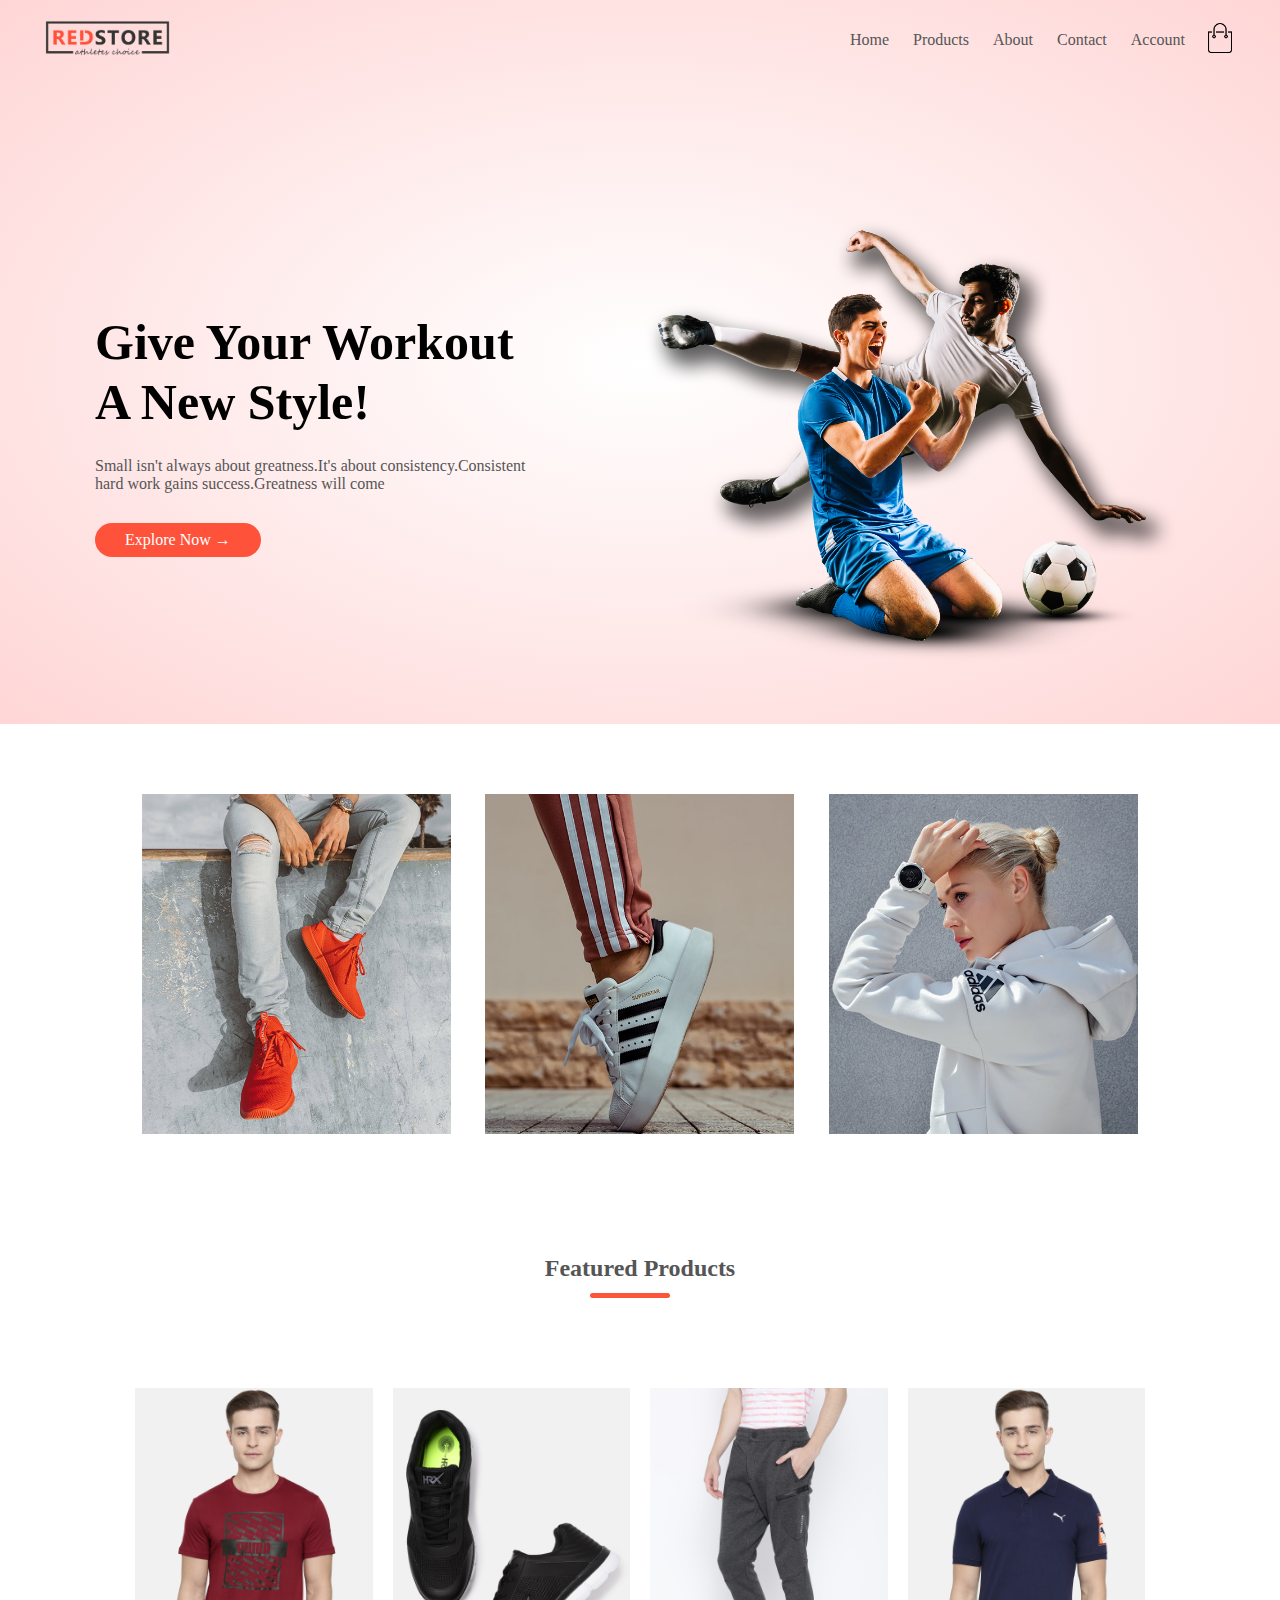
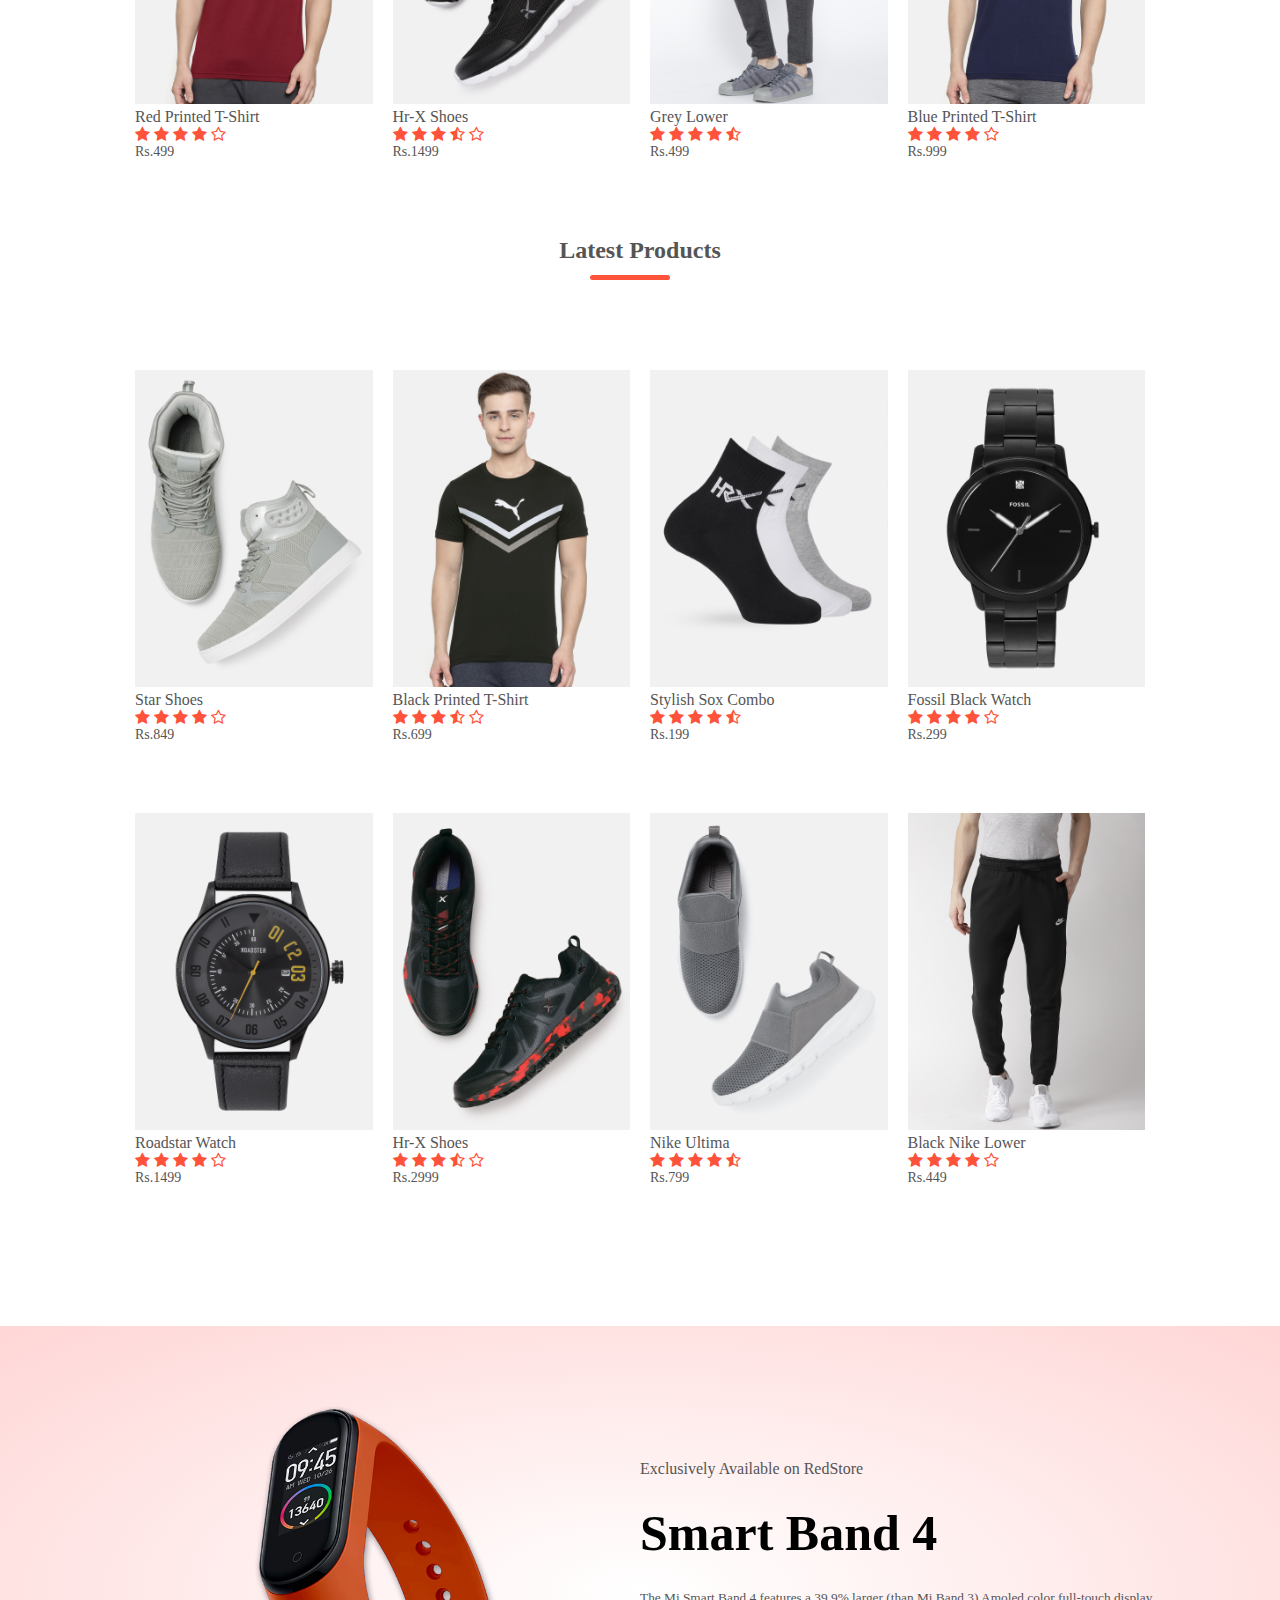
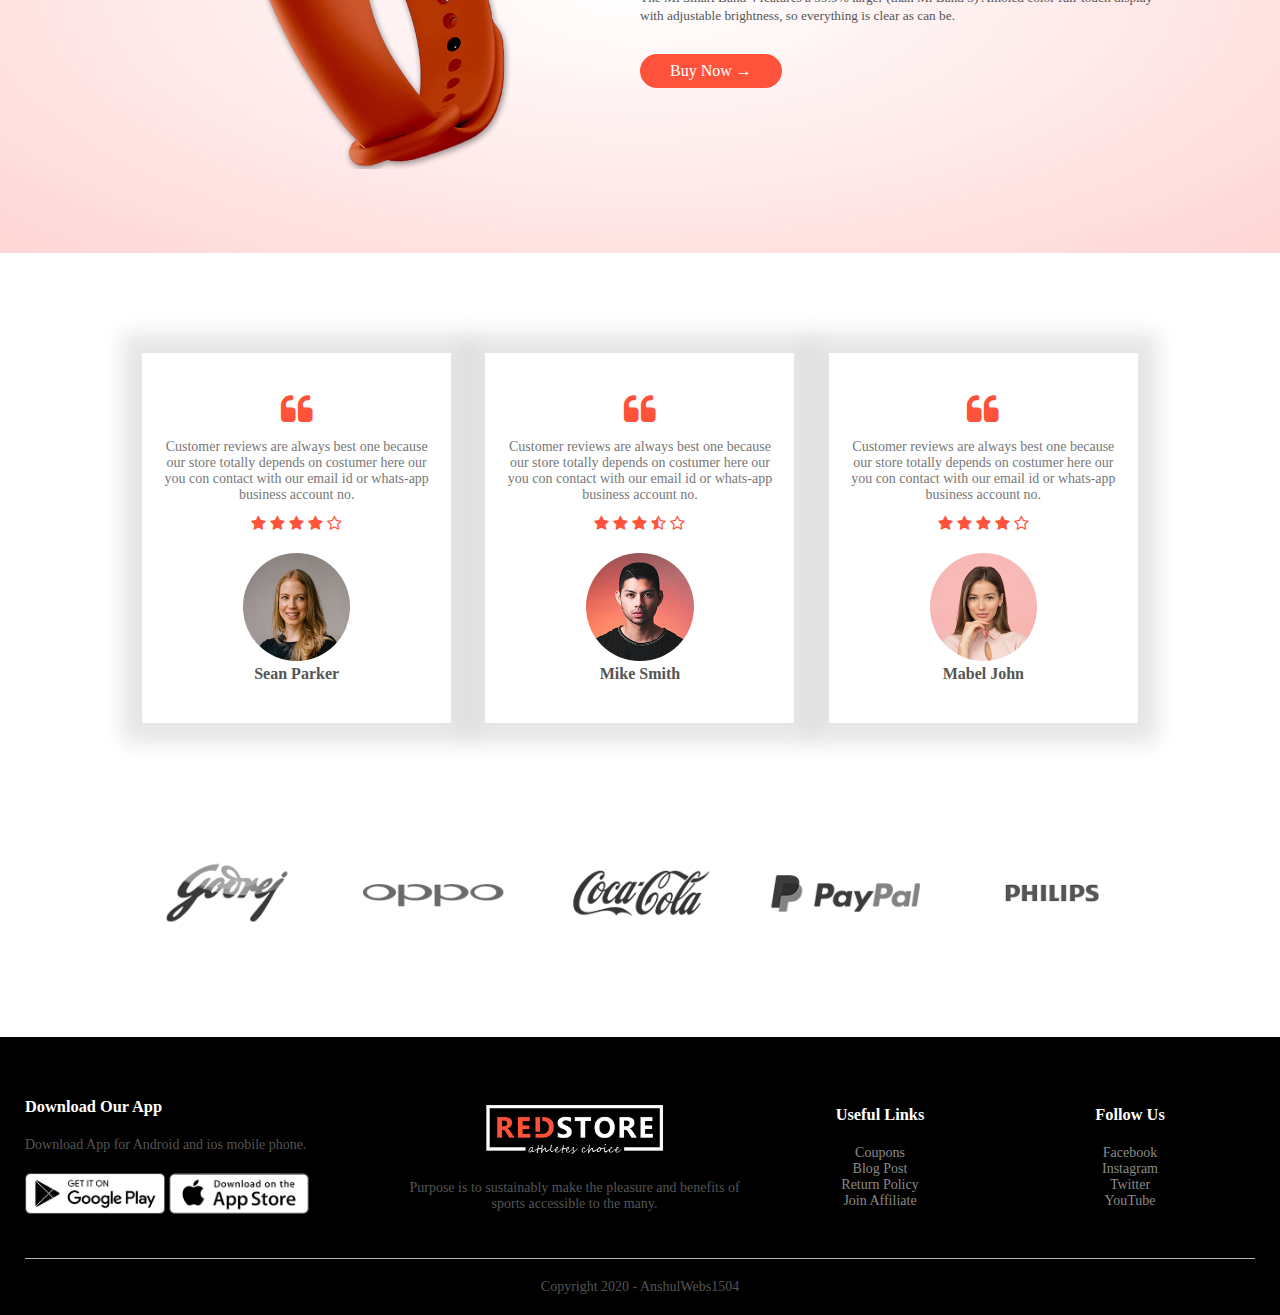
<file: index.html>
<!DOCTYPE html>
<html lang="en">
<head>
    <meta charset="UTF-8">
    <meta name="viewport" content="width=device-width,intial-scale=1">
    <title>Red Store | E-commerce Website</title>
    <link rel="stylesheet" href="style.css">
    <link href="https://fonts.googleapis.com/css2?family=Poppins:wght@300;400;500;600;700&display=swap" rel="stylesheet">
    <link rel="stylesheet" href="https://stackpath.bootstrapcdn.com/font-awesome/4.7.0/css/font-awesome.min.css">
</head>
<body>
    <div class="header">
        <div class="container">
            <div class="navbar">
                <div class="logo">
                    <a href="index.html"><img src="images/logo.png" width="125px"></a>
                </div>
                <nav>
                    <ul id="MenuItems">
                        <li><a href="index.html">Home</a></li>
                        <li><a href="products.html">Products</a></li>
                        <li><a href="">About</a></li>
                        <li><a href="">Contact</a></li>
                        <li><a href="account.html">Account</a></li>
                    </ul>
                </nav>
                <a href="cart.html"><img src="images/cart.png" width="30px" height="30px"></a>
                <img src="images/menu.png" class="menu-icon" onclick="menutoggle()">
            </div>
            <div class="row">
                <div class="col-2">
                    <h1>Give Your Workout<br>A New Style!</h1>
                    <p>Small isn't always about greatness.It's about consistency.Consistent<br> hard work
                    gains success.Greatness will come</p>
                    <a href="" class="btn">Explore Now &#8594;</a>
                </div>
                <div class="col-2">
                    <img src="images/image1.png" alt="">
                </div>
            </div>
        </div>
    </div>
<!--feature categories-->
    <div class="categories">
        <div class="small-container">
            <div class="row">
                <div class="col-3">
                    <img src="images/category-1.jpg">
                </div>
                <div class="col-3">
                    <img src="images/category-2.jpg">
                </div>
                <div class="col-3">
                    <img src="images/category-3.jpg">
                </div>
            </div>
        </div>
    </div>
<!--feature products-->
    <div class="small-container">
        <h2 class="title">Featured Products</h2>
        <div class="row">
            <div class="col-4">
                <a href="productdetail.html"><img src="images/product-1.jpg"></a>
                <a href="productdetail.html"><h4>Red Printed T-Shirt</h4></a>
               <div class="rating">
                   <i class="fa fa-star"></i>
                   <i class="fa fa-star"></i>
                   <i class="fa fa-star"></i>
                   <i class="fa fa-star"></i>
                   <i class="fa fa-star-o"></i>
               </div>
               <p>Rs.499</p>
            </div>
            <div class="col-4">
               <img src="images/product-2.jpg">
               <h4>Hr-X Shoes</h4>
               <div class="rating">
                   <i class="fa fa-star"></i>
                   <i class="fa fa-star"></i>
                   <i class="fa fa-star"></i>
                   <i class="fa fa-star-half-o"></i>
                   <i class="fa fa-star-o"></i>
               </div>
               <p>Rs.1499</p>
            </div>
            <div class="col-4">
               <img src="images/product-3.jpg">
               <h4>Grey Lower</h4>
               <div class="rating">
                   <i class="fa fa-star"></i>
                   <i class="fa fa-star"></i>
                   <i class="fa fa-star"></i>
                   <i class="fa fa-star"></i>
                   <i class="fa fa-star-half-o"></i>
               </div>
               <p>Rs.499</p>
            </div>
            <div class="col-4">
               <img src="images/product-4.jpg">
               <h4>Blue Printed T-Shirt</h4>
               <div class="rating">
                   <i class="fa fa-star"></i>
                   <i class="fa fa-star"></i>
                   <i class="fa fa-star"></i>
                   <i class="fa fa-star"></i>
                   <i class="fa fa-star-o"></i>
               </div>
               <p>Rs.999</p>
            </div>
        </div>
        <h2 class="title">Latest Products</h2>
        <div class="row">
            <div class="col-4">
               <img src="images/product-5.jpg">
               <h4>Star Shoes</h4>
               <div class="rating">
                   <i class="fa fa-star"></i>
                   <i class="fa fa-star"></i>
                   <i class="fa fa-star"></i>
                   <i class="fa fa-star"></i>
                   <i class="fa fa-star-o"></i>
               </div>
               <p>Rs.849</p>
            </div>
            <div class="col-4">
               <img src="images/product-6.jpg">
               <h4>Black Printed T-Shirt</h4>
               <div class="rating">
                   <i class="fa fa-star"></i>
                   <i class="fa fa-star"></i>
                   <i class="fa fa-star"></i>
                   <i class="fa fa-star-half-o"></i>
                   <i class="fa fa-star-o"></i>
               </div>
               <p>Rs.699</p>
            </div>
            <div class="col-4">
               <img src="images/product-7.jpg">
               <h4>Stylish Sox Combo</h4>
               <div class="rating">
                   <i class="fa fa-star"></i>
                   <i class="fa fa-star"></i>
                   <i class="fa fa-star"></i>
                   <i class="fa fa-star"></i>
                   <i class="fa fa-star-half-o"></i>
               </div>
               <p>Rs.199</p>
            </div>
            <div class="col-4">
               <img src="images/product-8.jpg">
               <h4>Fossil Black Watch</h4>
               <div class="rating">
                   <i class="fa fa-star"></i>
                   <i class="fa fa-star"></i>
                   <i class="fa fa-star"></i>
                   <i class="fa fa-star"></i>
                   <i class="fa fa-star-o"></i>
               </div>
               <p>Rs.299</p>
            </div>
            <div class="col-4">
               <img src="images/product-9.jpg">
               <h4>Roadstar Watch</h4>
               <div class="rating">
                   <i class="fa fa-star"></i>
                   <i class="fa fa-star"></i>
                   <i class="fa fa-star"></i>
                   <i class="fa fa-star"></i>
                   <i class="fa fa-star-o"></i>
               </div>
               <p>Rs.1499</p>
            </div>
            <div class="col-4">
               <img src="images/product-10.jpg">
               <h4>Hr-X Shoes</h4>
               <div class="rating">
                   <i class="fa fa-star"></i>
                   <i class="fa fa-star"></i>
                   <i class="fa fa-star"></i>
                   <i class="fa fa-star-half-o"></i>
                   <i class="fa fa-star-o"></i>
               </div>
               <p>Rs.2999</p>
            </div>
            <div class="col-4">
               <img src="images/product-11.jpg">
               <h4>Nike Ultima</h4>
               <div class="rating">
                   <i class="fa fa-star"></i>
                   <i class="fa fa-star"></i>
                   <i class="fa fa-star"></i>
                   <i class="fa fa-star"></i>
                   <i class="fa fa-star-half-o"></i>
               </div>
               <p>Rs.799</p>
            </div>
            <div class="col-4">
               <img src="images/product-12.jpg">
               <h4>Black Nike Lower</h4>
               <div class="rating">
                   <i class="fa fa-star"></i>
                   <i class="fa fa-star"></i>
                   <i class="fa fa-star"></i>
                   <i class="fa fa-star"></i>
                   <i class="fa fa-star-o"></i>
               </div>
               <p>Rs.449</p>
            </div>
        </div>
    </div>
<!--offer-->
    <div class="offer">
        <div class="small-container">
            <div class="row">
                <div class="col-2">
                    <img src="images/exclusive.png" class="offer-img">
                </div>
                <div class="col-2">
                    <p>Exclusively Available on RedStore</p>
                    <h1>Smart Band 4</h1>
                    <small>The Mi Smart Band 4 features a 39.9% larger (than Mi Band 3)
                    Amoled color full-touch display with adjustable brightness, so
                    everything is clear as can be.</small><br>
                    <a href="" class="btn">Buy Now &#8594;</a>
                </div>
            </div>
        </div>
    </div>
<!--testimonial-->
    <div class="testimonial">
        <div class="small-container">
            <div class="row">
                <div class="col-3">
                    <i class="fa fa-quote-left"></i>
                    <p>Customer reviews are always best one because our store totally
                    depends on costumer here our you con contact with our email id or whats-app
                    business account no.</p>
                    <div class="rating">
                       <i class="fa fa-star"></i>
                       <i class="fa fa-star"></i>
                       <i class="fa fa-star"></i>
                       <i class="fa fa-star"></i>
                       <i class="fa fa-star-o"></i>
                    </div>
                    <img src="images/user-1.png">
                    <h3>Sean Parker</h3>
                </div>
                <div class="col-3">
                    <i class="fa fa-quote-left"></i>
                    <p>Customer reviews are always best one because our store totally
                    depends on costumer here our you con contact with our email id or whats-app
                    business account no.</p>
                    <div class="rating">
                       <i class="fa fa-star"></i>
                       <i class="fa fa-star"></i>
                       <i class="fa fa-star"></i>
                       <i class="fa fa-star-half-o"></i>
                       <i class="fa fa-star-o"></i>
                    </div>
                    <img src="images/user-2.png">
                    <h3>Mike Smith</h3>
                </div>
                <div class="col-3">
                    <i class="fa fa-quote-left"></i>
                    <p>Customer reviews are always best one because our store totally
                    depends on costumer here our you con contact with our email id or whats-app
                    business account no.</p>
                    <div class="rating">
                       <i class="fa fa-star"></i>
                       <i class="fa fa-star"></i>
                       <i class="fa fa-star"></i>
                       <i class="fa fa-star"></i>
                       <i class="fa fa-star-o"></i>
                    </div>
                    <img src="images/user-3.png">
                    <h3>Mabel John</h3>
                </div>
            </div>
        </div>
    </div>
<!---brands--->
    <div class="brands">
        <div class="small-container">
            <div class="row">
                <div class="col-5">
                    <img src="images/logo-godrej.png">
                </div>
                <div class="col-5">
                    <img src="images/logo-oppo.png">
                </div>
                <div class="col-5">
                    <img src="images/logo-coca-cola.png">
                </div>
                <div class="col-5">
                    <img src="images/logo-paypal.png">
                </div>
                <div class="col-5">
                    <img src="images/logo-philips.png">
                </div>
            </div>
        </div>
    </div>
<!---footer-->
<div class="footer">
    <div class="container">
        <div class="row">
            <div class="footer-col-1">
                <h3>Download Our App</h3>
                <p>Download App for Android and ios mobile phone.</p>
                <div class="app-logo">
                    <img src="images/play-store.png">
                    <img src="images/app-store.png">
                </div>
            </div>
            <div class="footer-col-2">
                <img src="images/logo-white.png">
                <p>Purpose is to sustainably make the pleasure and benefits of sports accessible to the many.</p>
            </div>
            <div class="footer-col-3">
                <h3>Useful Links</h3>
                <ul>
                    <li>Coupons</li>
                    <li>Blog Post</li>
                    <li>Return Policy</li>
                    <li>Join Affiliate</li>
                </ul>
            </div>
            <div class="footer-col-4">
                <h3>Follow Us</h3>
                <ul>
                    <li>Facebook</li>
                    <li>Instagram</li>
                    <li>Twitter</li>
                    <li>YouTube</li>
                </ul>
            </div>
        </div>
        <hr>
        <p class="copyright">Copyright 2020 - AnshulWebs1504</p>
    </div>
</div>
<!--js for toggle menu-->
<script>
    var MenuItems=document.getElementById("MenuItems");

    MenuItems.style.maxHeight = "0px";

    function menutoggle(){
        if(MenuItems.style.maxHeight=="0px")
        {
            MenuItems.style.maxHeight = "200px";
        }
        else
        {
            MenuItems.style.maxHeight = "0px";
        }
    }
</script>

</body>
</html>
</file>
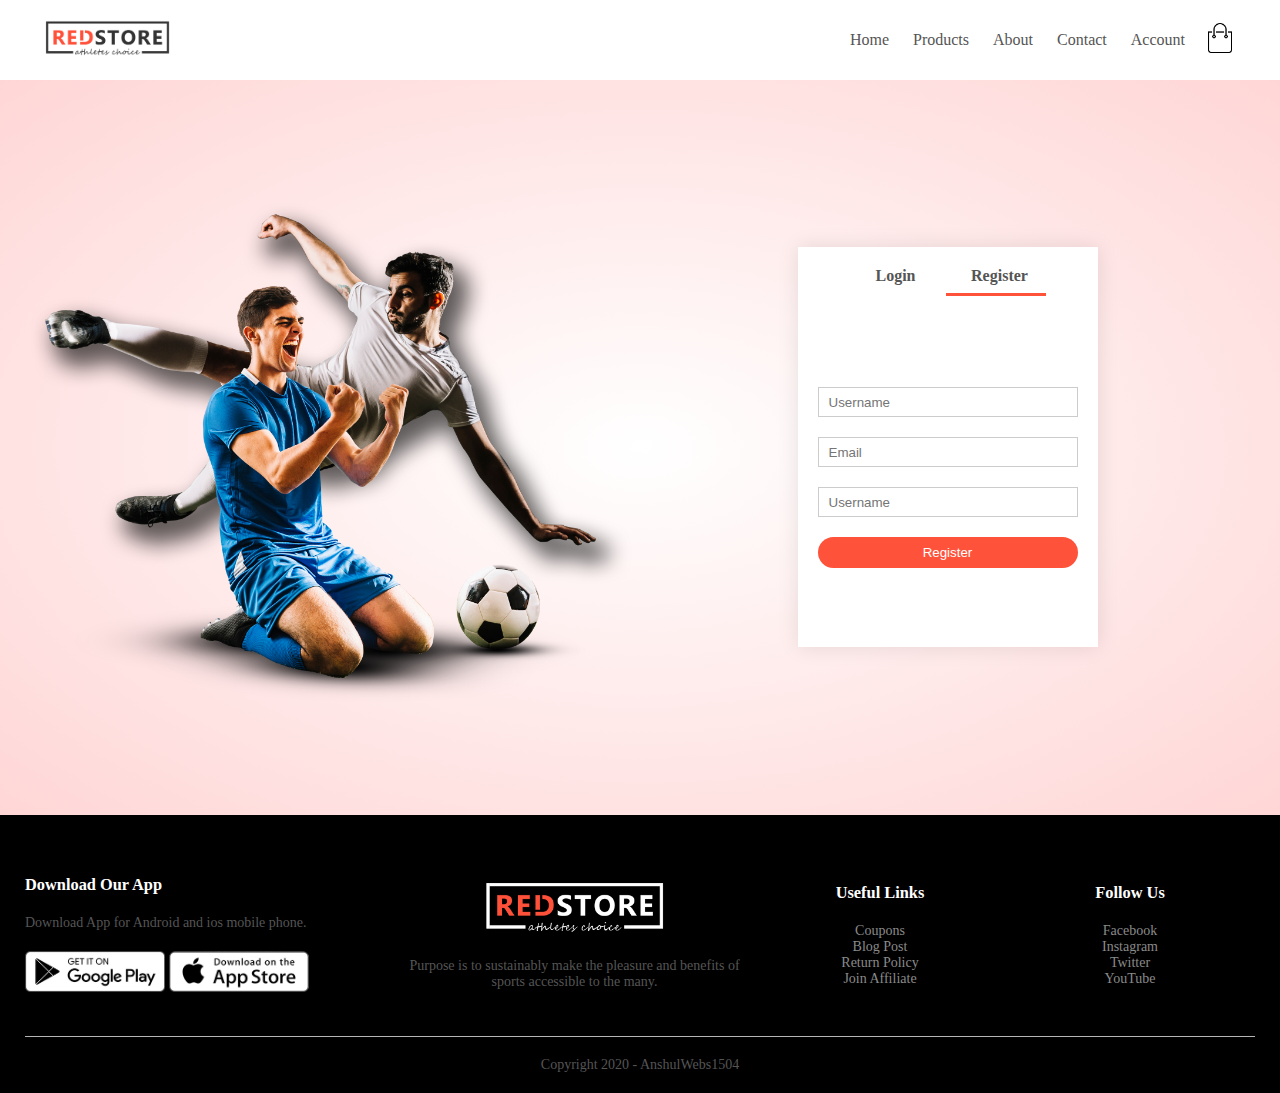
<file: account.html>
<!DOCTYPE html>
<html lang="en">
<head>
    <meta charset="UTF-8">
    <meta name="viewport" content="width=device-width, initial-scale=1.0">
    <title>All Products - Red Store</title>
    <link rel="stylesheet" href="style.css">
    <link href="https://fonts.googleapis.com/css2?family=Poppins:wght@300;400;500;600;700&display=swap" rel="stylesheet">
    <link rel="stylesheet" href="https://stackpath.bootstrapcdn.com/font-awesome/4.7.0/css/font-awesome.min.css">
</head>
<body>
        <div class="container">
            <div class="navbar">
                <div class="logo">
                    <a href="index.html"><img src="images/logo.png" width="125px"></a>
                </div>
                <nav>
                    <ul id="MenuItems">
                        <li><a href="index.html">Home</a></li>
                        <li><a href="products.html">Products</a></li>
                        <li><a href="">About</a></li>
                        <li><a href="">Contact</a></li>
                        <li><a href="account.html">Account</a></li>
                    </ul>
                </nav>
                <a href="cart.html"><img src="images/cart.png" width="30px" height="30px"></a>
                <img src="images/menu.png" class="menu-icon" onclick="menutoggle()">
            </div>
        </div>
<!-------account page--->
        <div class="account-page">
            <div class="container">
                <div class="row">
                    <div class="col-2">
                        <img src="images/image1.png" width="100%">
                    </div>
                    <div class="col-2">
                        <div class="form-container">
                            <div class="form-btn">
                                <span onclick="login()">Login</span>
                                <span onclick="register()">Register</span>
                                <hr id="Indicator">
                            </div>
                            <form id="LoginForm">
                                <input type="text" placeholder="Username">
                                <input type="password" placeholder="Username">
                                <button type="submit" class="btn">Login</button>
                                <a href="">Forgot Password</a>
                            </form>
                            <form id="RegForm">
                                <input type="text" placeholder="Username">
                                <input type="email" placeholder="Email">
                                <input type="password" placeholder="Username">
                                <button type="submit" class="btn">Register</button>
                            </form>
                        </div>
                    </div>
                </div>
            </div>
        </div>



<!---footer-->
<div class="footer">
    <div class="container">
        <div class="row">
            <div class="footer-col-1">
                <h3>Download Our App</h3>
                <p>Download App for Android and ios mobile phone.</p>
                <div class="app-logo">
                    <img src="images/play-store.png">
                    <img src="images/app-store.png">
                </div>
            </div>
            <div class="footer-col-2">
                <img src="images/logo-white.png">
                <p>Purpose is to sustainably make the pleasure and benefits of sports accessible to the many.</p>
            </div>
            <div class="footer-col-3">
                <h3>Useful Links</h3>
                <ul>
                    <li>Coupons</li>
                    <li>Blog Post</li>
                    <li>Return Policy</li>
                    <li>Join Affiliate</li>
                </ul>
            </div>
            <div class="footer-col-4">
                <h3>Follow Us</h3>
                <ul>
                    <li>Facebook</li>
                    <li>Instagram</li>
                    <li>Twitter</li>
                    <li>YouTube</li>
                </ul>
            </div>
        </div>
        <hr>
        <p class="copyright">Copyright 2020 - AnshulWebs1504</p>
    </div>
</div>
<!--js for toggle menu-->
<script>
    var MenuItems=document.getElementById("MenuItems");

    MenuItems.style.maxHeight = "0px";

    function menutoggle(){
        if(MenuItems.style.maxHeight=="0px")
        {
            MenuItems.style.maxHeight = "200px";
        }
        else
        {
            MenuItems.style.maxHeight = "0px";
        }
    }
</script>
<!-----js for toggle-->
<script>
    var LoginForm=document.getElementById("LoginForm");
    var RegForm=document.getElementById("RegForm");
    var Indicator=document.getElementById("Indicator");

        function register(){
            RegForm.style.transform="translateX(0px)";
            LoginForm.style.transform="translateX(0px)";
            Indicator.style.transform="translateX(100px)";
        }
        function login(){
            RegForm.style.transform="translateX(300px)";
            LoginForm.style.transform="translateX(300px)";
            Indicator.style.transform="translateX(0px)";
        }

</script>


</body>
</html>
</file>
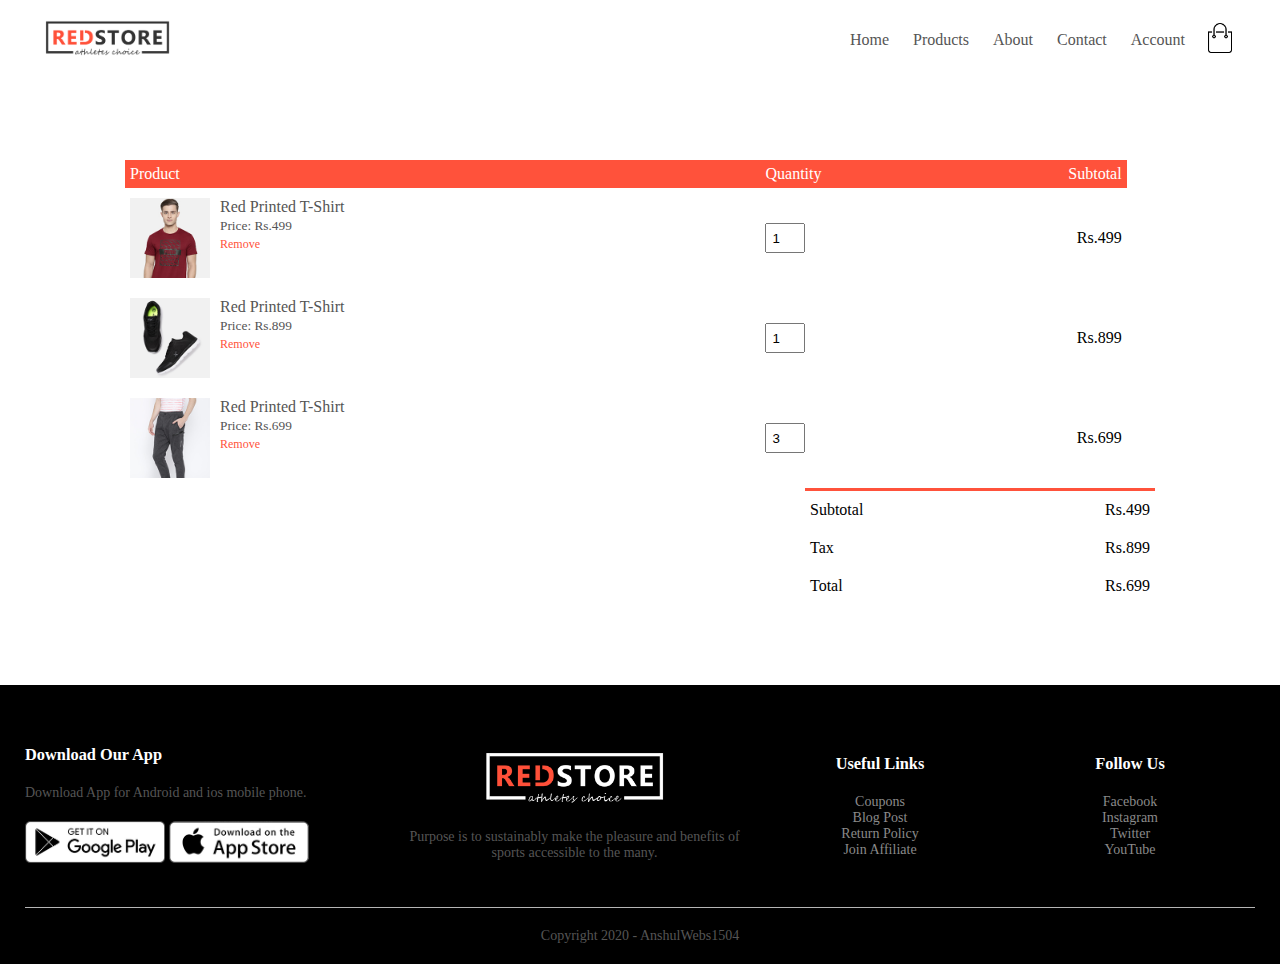
<file: cart.html>
<!DOCTYPE html>
<html lang="en">
<head>
    <meta charset="UTF-8">
    <meta name="viewport" content="width=device-width, initial-scale=1.0">
    <title>All Products - Red Store</title>
    <link rel="stylesheet" href="style.css">
    <link href="https://fonts.googleapis.com/css2?family=Poppins:wght@300;400;500;600;700&display=swap" rel="stylesheet">
    <link rel="stylesheet" href="https://stackpath.bootstrapcdn.com/font-awesome/4.7.0/css/font-awesome.min.css">
</head>
<body>
        <div class="container">
            <div class="navbar">
                <div class="logo">
                    <a href="index.html"><img src="images/logo.png" width="125px"></a>
                </div>
                <nav>
                    <ul id="MenuItems">
                        <li><a href="index.html">Home</a></li>
                        <li><a href="products.html">Products</a></li>
                        <li><a href="">About</a></li>
                        <li><a href="">Contact</a></li>
                        <li><a href="account.html">Account</a></li>
                    </ul>
                </nav>
                <a href="cart.html"><img src="images/cart.png" width="30px" height="30px"></a>
                <img src="images/menu.png" class="menu-icon" onclick="menutoggle()">
            </div>
        </div>
<!--cart item details---->
    <div class="small-container cart-page">
        <table>
            <tr>
                <th>Product</th>
                <th>Quantity</th>
                <th>Subtotal</th>
            </tr>
            <tr>
                <td>
                    <div class="cart-info">
                        <img src="images/buy-1.jpg">
                        <div>
                            <p>Red Printed T-Shirt</p>
                            <small>Price: Rs.499</small>
                            <br>
                            <a href="">Remove</a>
                        </div>
                    </div>
                </td>
                <td><input type="number" value="1"></td>
                <td class="side">Rs.499</td>
                <td></td>
            </tr>
            <tr>
                <td>
                    <div class="cart-info">
                        <img src="images/buy-2.jpg">
                        <div>
                            <p>Red Printed T-Shirt</p>
                            <small>Price: Rs.899</small>
                            <br>
                            <a href="">Remove</a>
                        </div>
                    </div>
                </td>
                <td><input type="number" value="1"></td>
                <td class="side">Rs.899</td>
                <td></td>
            </tr>
            <tr>
                <td>
                    <div class="cart-info">
                        <img src="images/buy-3.jpg">
                        <div>
                            <p>Red Printed T-Shirt</p>
                            <small>Price: Rs.699</small>
                            <br>
                            <a href="">Remove</a>
                        </div>
                    </div>
                </td>
                <td><input type="number" value="3"></td>
                <td class="side">Rs.699</td>
                <td></td>
            </tr>
        </table>

        <div class="total-price">
            <table>
                <tr>
                    <td>Subtotal</td>
                    <td>Rs.499</td>
                </tr>
                <tr>
                    <td>Tax</td>
                    <td>Rs.899</td>
                </tr>
                <tr>
                    <td>Total</td>
                    <td>Rs.699</td>
                </tr>
            </table>
        </div>

    </div>

<!---footer-->
<div class="footer">
    <div class="container">
        <div class="row">
            <div class="footer-col-1">
                <h3>Download Our App</h3>
                <p>Download App for Android and ios mobile phone.</p>
                <div class="app-logo">
                    <img src="images/play-store.png">
                    <img src="images/app-store.png">
                </div>
            </div>
            <div class="footer-col-2">
                <img src="images/logo-white.png">
                <p>Purpose is to sustainably make the pleasure and benefits of sports accessible to the many.</p>
            </div>
            <div class="footer-col-3">
                <h3>Useful Links</h3>
                <ul>
                    <li>Coupons</li>
                    <li>Blog Post</li>
                    <li>Return Policy</li>
                    <li>Join Affiliate</li>
                </ul>
            </div>
            <div class="footer-col-4">
                <h3>Follow Us</h3>
                <ul>
                    <li>Facebook</li>
                    <li>Instagram</li>
                    <li>Twitter</li>
                    <li>YouTube</li>
                </ul>
            </div>
        </div>
        <hr>
        <p class="copyright">Copyright 2020 - AnshulWebs1504</p>
    </div>
</div>
<!--js for toggle menu-->
<script>
    var MenuItems=document.getElementById("MenuItems");

    MenuItems.style.maxHeight = "0px";

    function menutoggle(){
        if(MenuItems.style.maxHeight=="0px")
        {
            MenuItems.style.maxHeight = "200px";
        }
        else
        {
            MenuItems.style.maxHeight = "0px";
        }
    }
</script>

</body>
</html>
</file>
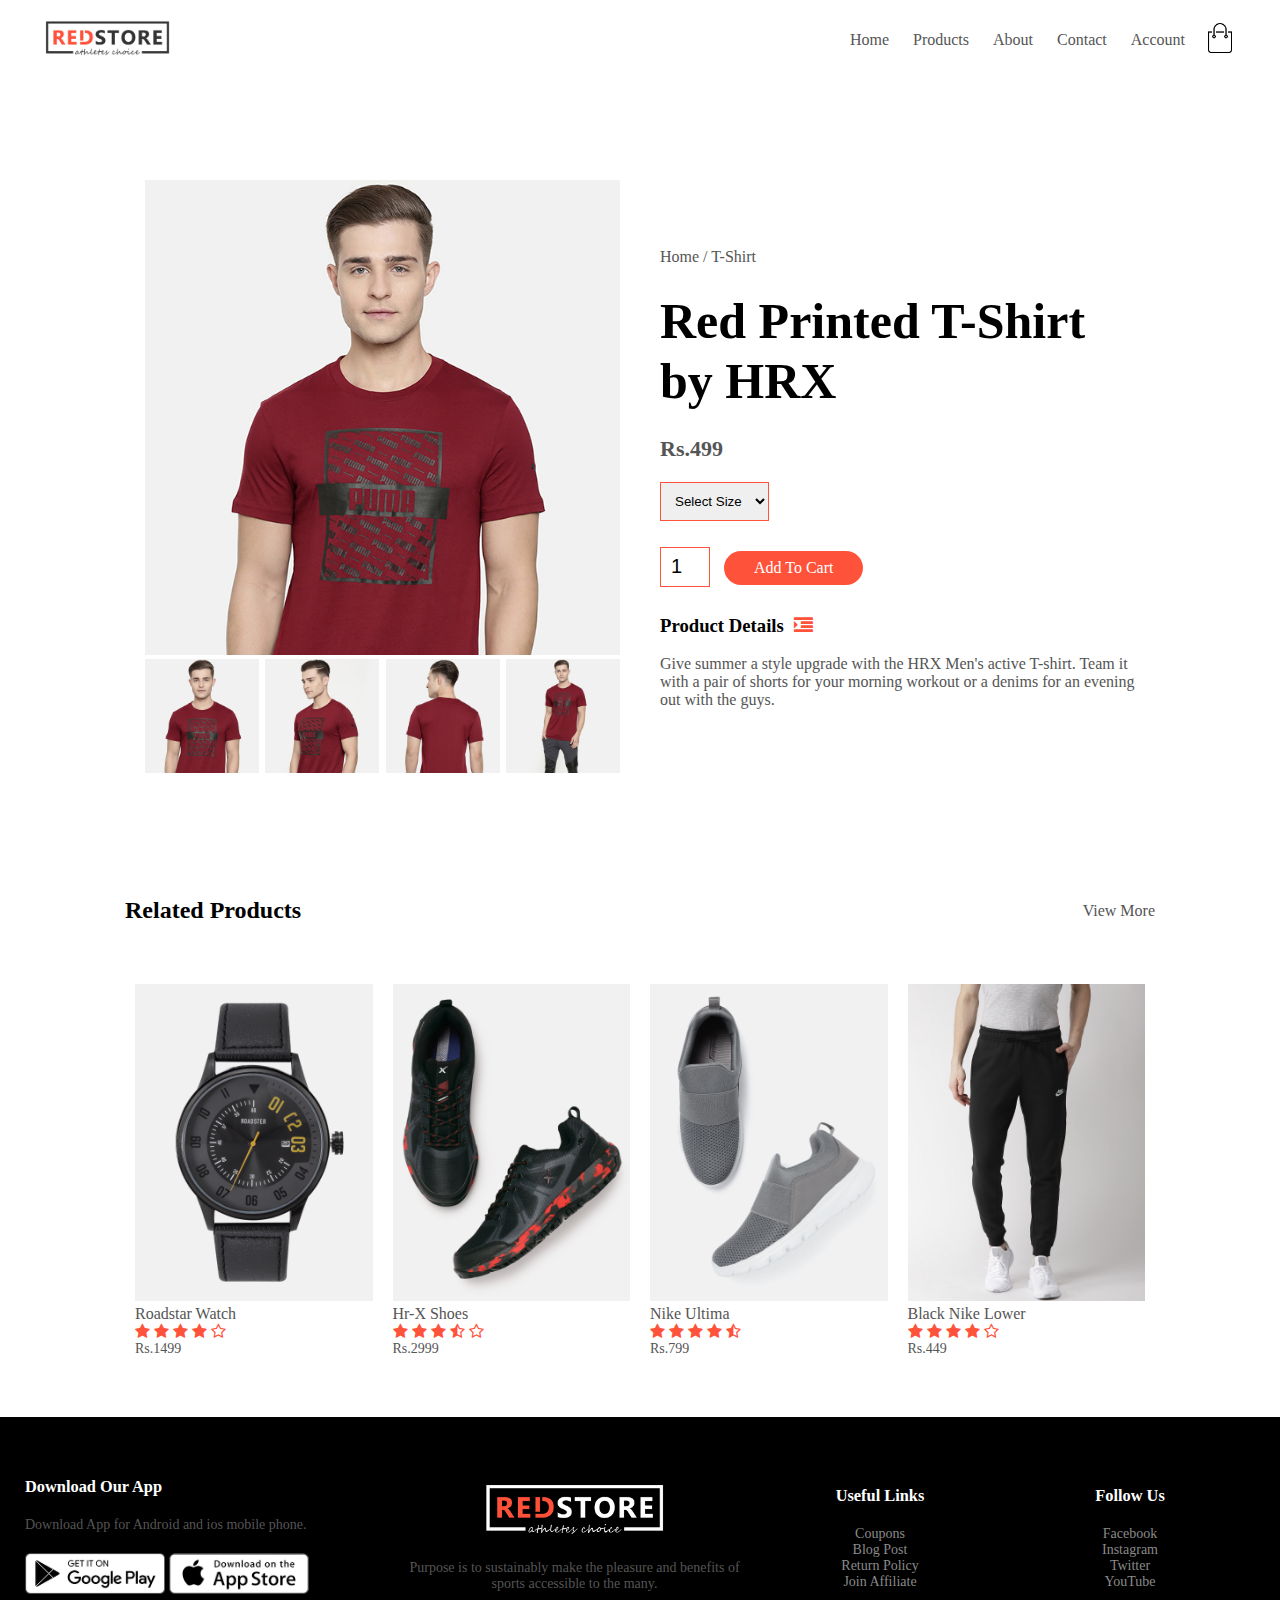
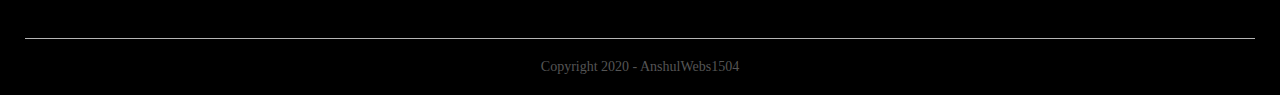
<file: productdetail.html>
<!DOCTYPE html>
<html lang="en">
<head>
    <meta charset="UTF-8">
    <meta name="viewport" content="width=device-width, initial-scale=1.0">
    <title>All Products - Red Store</title>
    <link rel="stylesheet" href="style.css">
    <link href="https://fonts.googleapis.com/css2?family=Poppins:wght@300;400;500;600;700&display=swap" rel="stylesheet">
    <link rel="stylesheet" href="https://stackpath.bootstrapcdn.com/font-awesome/4.7.0/css/font-awesome.min.css">
</head>
<body>
        <div class="container">
            <div class="navbar">
                <div class="logo">
                    <a href="index.html"><img src="images/logo.png" width="125px"></a>
                </div>
                <nav>
                    <ul id="MenuItems">
                        <li><a href="index.html">Home</a></li>
                        <li><a href="products.html">Products</a></li>
                        <li><a href="">About</a></li>
                        <li><a href="">Contact</a></li>
                        <li><a href="account.html">Account</a></li>
                    </ul>
                </nav>
                <a href="cart.html"><img src="images/cart.png" width="30px" height="30px"></a>
                <img src="images/menu.png" class="menu-icon" onclick="menutoggle()">
            </div>
        </div>
 <!--single product-->
    <div class="small-container single-product">
        <div class="row">
            <div class="col-2">
                <img src="images/gallery-1.jpg" width="100%" id="ProductImg">
                <div class="small-img-row">
                    <div class="small-img-col">
                        <img src="images/gallery-1.jpg" width="100%" class="small-img">
                    </div>
                    <div class="small-img-col">
                        <img src="images/gallery-2.jpg" width="100%" class="small-img">
                    </div>
                    <div class="small-img-col">
                        <img src="images/gallery-3.jpg" width="100%" class="small-img">
                    </div>
                    <div class="small-img-col">
                        <img src="images/gallery-4.jpg" width="100%" class="small-img">
                    </div>
                </div>

            </div>
            <div class="col-2">
                <p>Home / T-Shirt</p>
                <h1>Red Printed T-Shirt by HRX</h1>
                <h4>Rs.499</h4>
                <select>
                    <option>Select Size</option>
                    <option>S</option>
                    <option>L</option>
                    <option>M</option>
                    <option>XL</option>
                    <option>XXL</option>
                </select>
                <input type="number" value="1">
                <a href="" class="btn">Add To Cart</a>
                <h3>Product Details<i class="fa fa-indent"></i></h3>
                <br>
                <p>Give summer a style upgrade with the HRX Men's active T-shirt. Team
                it with a pair of shorts for your morning workout or a denims for an evening out with the guys.</p>
            </div>
        </div>
    </div>

<!----title------>
    <div class="small-container">
        <div class="row row-2">
            <h2>Related Products</h2>
            <p>View More</p>
        </div>
    </div>
<!----products------>

    <div class="small-container">
        <div class="row">
            <div class="col-4">
               <img src="images/product-9.jpg">
               <h4>Roadstar Watch</h4>
               <div class="rating">
                   <i class="fa fa-star"></i>
                   <i class="fa fa-star"></i>
                   <i class="fa fa-star"></i>
                   <i class="fa fa-star"></i>
                   <i class="fa fa-star-o"></i>
               </div>
               <p>Rs.1499</p>
            </div>
            <div class="col-4">
               <img src="images/product-10.jpg">
               <h4>Hr-X Shoes</h4>
               <div class="rating">
                   <i class="fa fa-star"></i>
                   <i class="fa fa-star"></i>
                   <i class="fa fa-star"></i>
                   <i class="fa fa-star-half-o"></i>
                   <i class="fa fa-star-o"></i>
               </div>
               <p>Rs.2999</p>
            </div>
            <div class="col-4">
               <img src="images/product-11.jpg">
               <h4>Nike Ultima</h4>
               <div class="rating">
                   <i class="fa fa-star"></i>
                   <i class="fa fa-star"></i>
                   <i class="fa fa-star"></i>
                   <i class="fa fa-star"></i>
                   <i class="fa fa-star-half-o"></i>
               </div>
               <p>Rs.799</p>
            </div>
            <div class="col-4">
               <img src="images/product-12.jpg">
               <h4>Black Nike Lower</h4>
               <div class="rating">
                   <i class="fa fa-star"></i>
                   <i class="fa fa-star"></i>
                   <i class="fa fa-star"></i>
                   <i class="fa fa-star"></i>
                   <i class="fa fa-star-o"></i>
               </div>
               <p>Rs.449</p>
            </div>
        </div>

    </div>
<!---footer-->
<div class="footer">
    <div class="container">
        <div class="row">
            <div class="footer-col-1">
                <h3>Download Our App</h3>
                <p>Download App for Android and ios mobile phone.</p>
                <div class="app-logo">
                    <img src="images/play-store.png">
                    <img src="images/app-store.png">
                </div>
            </div>
            <div class="footer-col-2">
                <img src="images/logo-white.png">
                <p>Purpose is to sustainably make the pleasure and benefits of sports accessible to the many.</p>
            </div>
            <div class="footer-col-3">
                <h3>Useful Links</h3>
                <ul>
                    <li>Coupons</li>
                    <li>Blog Post</li>
                    <li>Return Policy</li>
                    <li>Join Affiliate</li>
                </ul>
            </div>
            <div class="footer-col-4">
                <h3>Follow Us</h3>
                <ul>
                    <li>Facebook</li>
                    <li>Instagram</li>
                    <li>Twitter</li>
                    <li>YouTube</li>
                </ul>
            </div>
        </div>
        <hr>
        <p class="copyright">Copyright 2020 - AnshulWebs1504</p>
    </div>
</div>
<!--js for toggle menu-->
<script>
    var MenuItems=document.getElementById("MenuItems");

    MenuItems.style.maxHeight = "0px";

    function menutoggle(){
        if(MenuItems.style.maxHeight=="0px")
        {
            MenuItems.style.maxHeight = "200px";
        }
        else
        {
            MenuItems.style.maxHeight = "0px";
        }
    }
</script>
<!----js product gallery--->
<script>
    var ProductImg= document.getElementById("ProductImg");
    var SmallImg= document.getElementsByClassName("small-img");

        SmallImg[0].onclick=function()
        {
            ProductImg.src= SmallImg[0].src;
        }
        SmallImg[1].onclick=function()
        {
            ProductImg.src= SmallImg[1].src;
        }
        SmallImg[2].onclick=function()
        {
            ProductImg.src= SmallImg[2].src;
        }
        SmallImg[3].onclick=function()
        {
            ProductImg.src= SmallImg[3].src;
        }
</script>

</body>
</html>
</file>
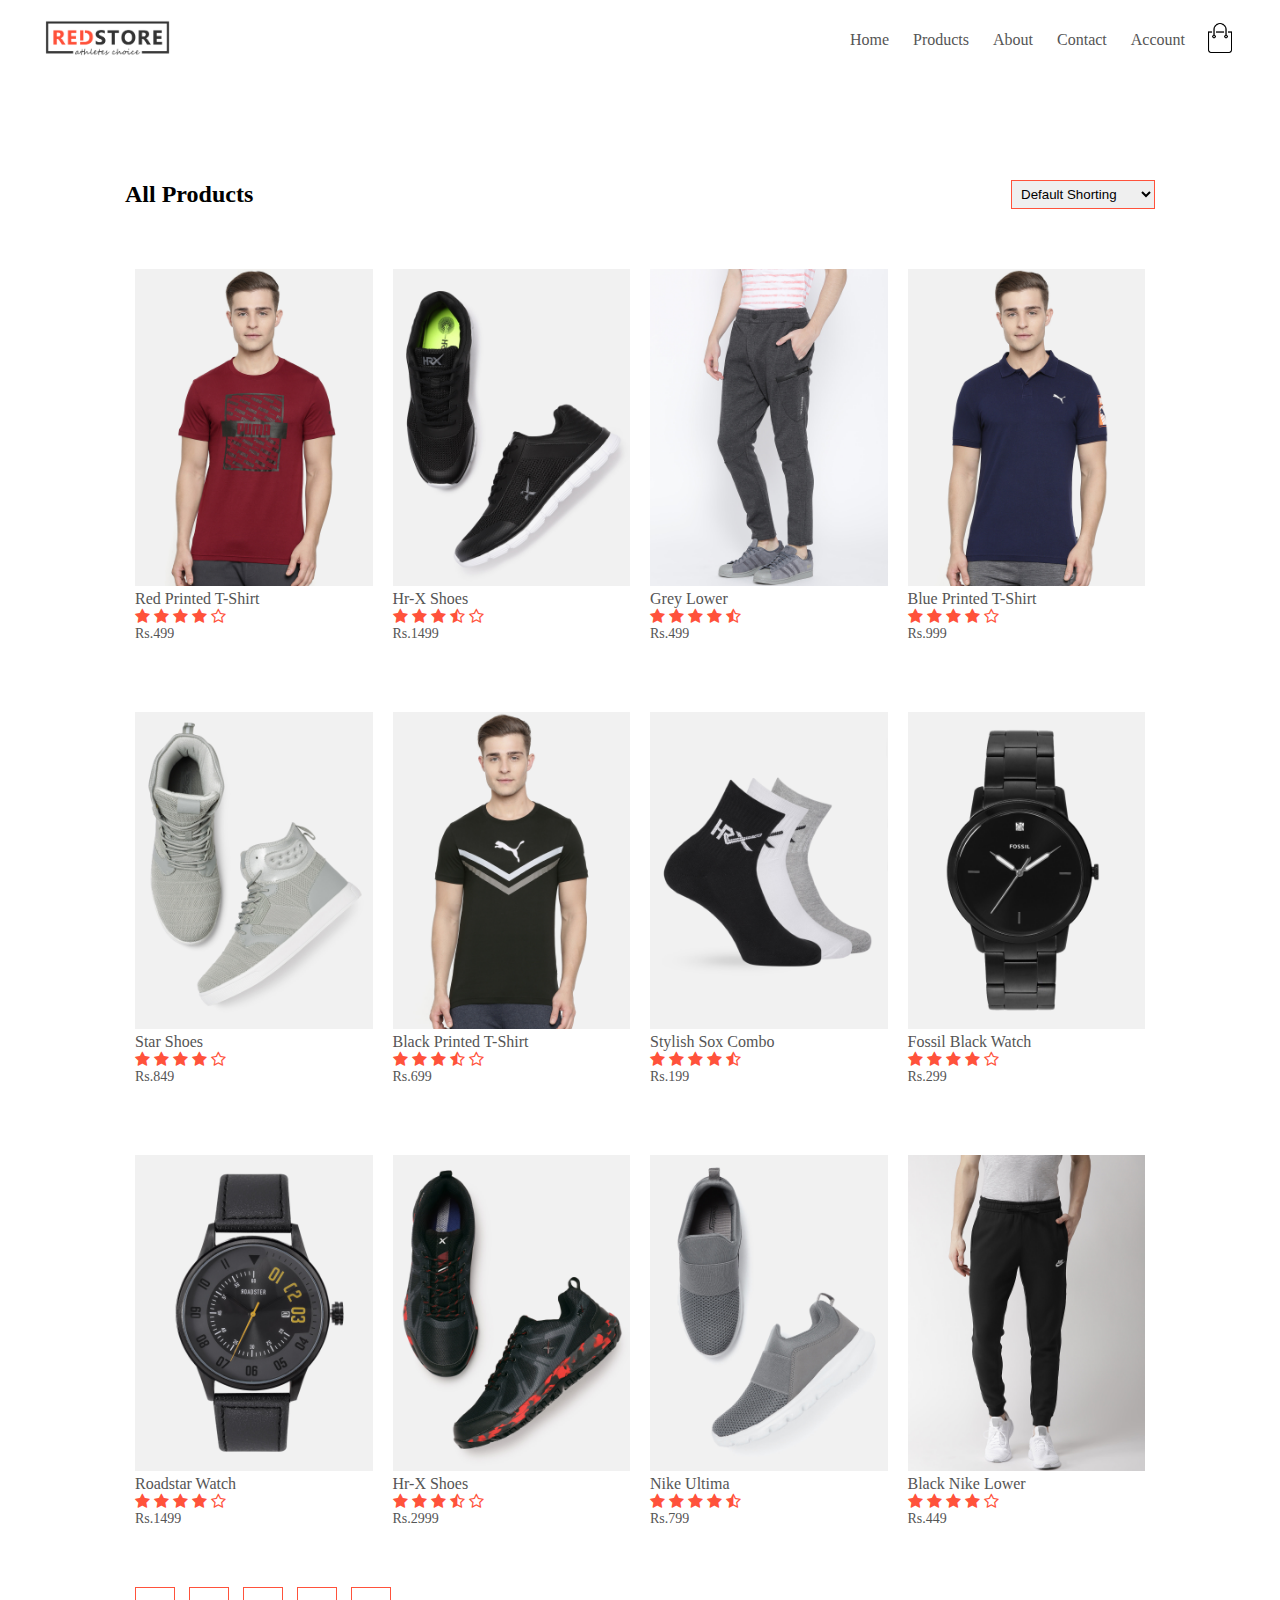
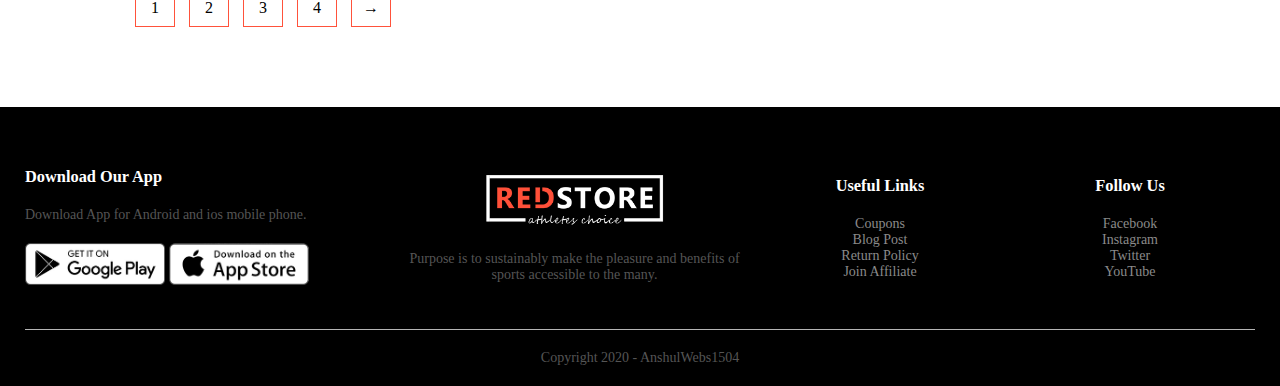
<file: products.html>
<!DOCTYPE html>
<html lang="en">
<head>
    <meta charset="UTF-8">
    <meta name="viewport" content="width=device-width, initial-scale=1.0">
    <title>All Products - Red Store</title>
    <link rel="stylesheet" href="style.css">
    <link href="https://fonts.googleapis.com/css2?family=Poppins:wght@300;400;500;600;700&display=swap" rel="stylesheet">
    <link rel="stylesheet" href="https://stackpath.bootstrapcdn.com/font-awesome/4.7.0/css/font-awesome.min.css">
</head>
<body>
        <div class="container">
            <div class="navbar">
                <div class="logo">
                    <a href="index.html"><img src="images/logo.png" width="125px"></a>
                </div>
                <nav>
                    <ul id="MenuItems">
                        <li><a href="index.html">Home</a></li>
                        <li><a href="products.html">Products</a></li>
                        <li><a href="">About</a></li>
                        <li><a href="">Contact</a></li>
                        <li><a href="account.html">Account</a></li>
                    </ul>
                </nav>
                <a href="cart.html"><img src="images/cart.png" width="30px" height="30px"></a>
                <img src="images/menu.png" class="menu-icon" onclick="menutoggle()">
            </div>
        </div>

    <div class="small-container">

        <div class="row row-2">
            <h2>All Products</h2>
            <select>
                <option>Default Shorting</option>
                <option>Short by price</option>
                <option>Short by popularity</option>
                <option>Short by rating</option>
                <option>Short by sale</option>
            </select>
        </div>

        <div class="row">
            <div class="col-4">
               <a href="productdetail.html"><img src="images/product-1.jpg"></a>
                <a href="productdetail.html"><h4>Red Printed T-Shirt</h4></a>
               <div class="rating">
                   <i class="fa fa-star"></i>
                   <i class="fa fa-star"></i>
                   <i class="fa fa-star"></i>
                   <i class="fa fa-star"></i>
                   <i class="fa fa-star-o"></i>
               </div>
               <p>Rs.499</p>
            </div>
            <div class="col-4">
               <img src="images/product-2.jpg">
               <h4>Hr-X Shoes</h4>
               <div class="rating">
                   <i class="fa fa-star"></i>
                   <i class="fa fa-star"></i>
                   <i class="fa fa-star"></i>
                   <i class="fa fa-star-half-o"></i>
                   <i class="fa fa-star-o"></i>
               </div>
               <p>Rs.1499</p>
            </div>
            <div class="col-4">
               <img src="images/product-3.jpg">
               <h4>Grey Lower</h4>
               <div class="rating">
                   <i class="fa fa-star"></i>
                   <i class="fa fa-star"></i>
                   <i class="fa fa-star"></i>
                   <i class="fa fa-star"></i>
                   <i class="fa fa-star-half-o"></i>
               </div>
               <p>Rs.499</p>
            </div>
            <div class="col-4">
               <img src="images/product-4.jpg">
               <h4>Blue Printed T-Shirt</h4>
               <div class="rating">
                   <i class="fa fa-star"></i>
                   <i class="fa fa-star"></i>
                   <i class="fa fa-star"></i>
                   <i class="fa fa-star"></i>
                   <i class="fa fa-star-o"></i>
               </div>
               <p>Rs.999</p>
            </div>
        </div>
        <div class="row">
            <div class="col-4">
               <img src="images/product-5.jpg">
               <h4>Star Shoes</h4>
               <div class="rating">
                   <i class="fa fa-star"></i>
                   <i class="fa fa-star"></i>
                   <i class="fa fa-star"></i>
                   <i class="fa fa-star"></i>
                   <i class="fa fa-star-o"></i>
               </div>
               <p>Rs.849</p>
            </div>
            <div class="col-4">
               <img src="images/product-6.jpg">
               <h4>Black Printed T-Shirt</h4>
               <div class="rating">
                   <i class="fa fa-star"></i>
                   <i class="fa fa-star"></i>
                   <i class="fa fa-star"></i>
                   <i class="fa fa-star-half-o"></i>
                   <i class="fa fa-star-o"></i>
               </div>
               <p>Rs.699</p>
            </div>
            <div class="col-4">
               <img src="images/product-7.jpg">
               <h4>Stylish Sox Combo</h4>
               <div class="rating">
                   <i class="fa fa-star"></i>
                   <i class="fa fa-star"></i>
                   <i class="fa fa-star"></i>
                   <i class="fa fa-star"></i>
                   <i class="fa fa-star-half-o"></i>
               </div>
               <p>Rs.199</p>
            </div>
            <div class="col-4">
               <img src="images/product-8.jpg">
               <h4>Fossil Black Watch</h4>
               <div class="rating">
                   <i class="fa fa-star"></i>
                   <i class="fa fa-star"></i>
                   <i class="fa fa-star"></i>
                   <i class="fa fa-star"></i>
                   <i class="fa fa-star-o"></i>
               </div>
               <p>Rs.299</p>
            </div>
            <div class="col-4">
               <img src="images/product-9.jpg">
               <h4>Roadstar Watch</h4>
               <div class="rating">
                   <i class="fa fa-star"></i>
                   <i class="fa fa-star"></i>
                   <i class="fa fa-star"></i>
                   <i class="fa fa-star"></i>
                   <i class="fa fa-star-o"></i>
               </div>
               <p>Rs.1499</p>
            </div>
            <div class="col-4">
               <img src="images/product-10.jpg">
               <h4>Hr-X Shoes</h4>
               <div class="rating">
                   <i class="fa fa-star"></i>
                   <i class="fa fa-star"></i>
                   <i class="fa fa-star"></i>
                   <i class="fa fa-star-half-o"></i>
                   <i class="fa fa-star-o"></i>
               </div>
               <p>Rs.2999</p>
            </div>
            <div class="col-4">
               <img src="images/product-11.jpg">
               <h4>Nike Ultima</h4>
               <div class="rating">
                   <i class="fa fa-star"></i>
                   <i class="fa fa-star"></i>
                   <i class="fa fa-star"></i>
                   <i class="fa fa-star"></i>
                   <i class="fa fa-star-half-o"></i>
               </div>
               <p>Rs.799</p>
            </div>
            <div class="col-4">
               <img src="images/product-12.jpg">
               <h4>Black Nike Lower</h4>
               <div class="rating">
                   <i class="fa fa-star"></i>
                   <i class="fa fa-star"></i>
                   <i class="fa fa-star"></i>
                   <i class="fa fa-star"></i>
                   <i class="fa fa-star-o"></i>
               </div>
               <p>Rs.449</p>
            </div>
        </div>
        <div class="page-btn">
            <span>1</span>
            <span>2</span>
            <span>3</span>
            <span>4</span>
            <span>&#8594;</span>
        </div>
    </div>
<!---footer-->
<div class="footer">
    <div class="container">
        <div class="row">
            <div class="footer-col-1">
                <h3>Download Our App</h3>
                <p>Download App for Android and ios mobile phone.</p>
                <div class="app-logo">
                    <img src="images/play-store.png">
                    <img src="images/app-store.png">
                </div>
            </div>
            <div class="footer-col-2">
                <img src="images/logo-white.png">
                <p>Purpose is to sustainably make the pleasure and benefits of sports accessible to the many.</p>
            </div>
            <div class="footer-col-3">
                <h3>Useful Links</h3>
                <ul>
                    <li>Coupons</li>
                    <li>Blog Post</li>
                    <li>Return Policy</li>
                    <li>Join Affiliate</li>
                </ul>
            </div>
            <div class="footer-col-4">
                <h3>Follow Us</h3>
                <ul>
                    <li>Facebook</li>
                    <li>Instagram</li>
                    <li>Twitter</li>
                    <li>YouTube</li>
                </ul>
            </div>
        </div>
        <hr>
        <p class="copyright">Copyright 2020 - AnshulWebs1504</p>
    </div>
</div>
<!--js for toggle menu-->
<script>
    var MenuItems=document.getElementById("MenuItems");

    MenuItems.style.maxHeight = "0px";

    function menutoggle(){
        if(MenuItems.style.maxHeight=="0px")
        {
            MenuItems.style.maxHeight = "200px";
        }
        else
        {
            MenuItems.style.maxHeight = "0px";
        }
    }
</script>

</body>
</html>
</file>
<file: style.css>
*{
    margin:0;
    padding:0;
    box-sizing:border-box;
}
.body{
    font-family: 'Poppins', sans-serif;
}
.navbar{
    display:flex;
    align-items:center;
    padding:20px;
}
nav{
    flex:1;
    text-align:right;
}
nav ul{
    display:inline-block;
    list-style-type:none;
}
nav ul li{
    display:inline-block;
    margin-right: 20px;
}
a{
    text-decoration:none;
    color:#555;
}
p{
    color:#555;
}
.container{
    max-width:1300px;
    margin:auto;
    padding-left:25px;
    padding-right:25px;
}
.row{
    display:flex;
    align-items:center;
    flex-wrap:wrap;
    justify-content:space-around;
}
.col-2{
    flex-basis:50%;
    min-width:300px;
}
.col-2 img{
    max-width:100%;
    padding:50px 0;
}
.col-2 h1{
    font-size:50px;
    line-height:60px;
    margin:25px 0;
}
.btn{
    display:inline-block;
    background:#ff523b;
    color:#fff;
    padding:8px 30px;
    margin:30px 0;
    border-radius:30px;
    transition:background 0.5s;
}
.header{
    background: radial-gradient(#fff,#ffd6d6);
}
.header .row{
    margin:70px;
}
.btn:hover{
    background:#563434;
}
.categories{
    margin:70px 0;
}
.col-3{
    flex-basis:30%;
    min-width:250px;
    margin-bottom:30px;
}
.col-3 img{
    width:100%;
}
.small-container{
    max-width:1080px;
    margin:auto;
    padding-left:25px;
    padding-right:25px;
}
.col-4{
    flex-basis:25%;
    padding:10px;
    min-width:200px;
    margin-bottom:50px;
    transition:transform 0.5s;
}
.col-4 img{
    width:100%
}
.title{
    text-align:center;
    margin:0 auto 80px;
    position:relative;
    line-height:60px;
    color:#555;
}
.title::after{
    content:'';
    background:#ff523b;
    width:80px;
    height:5px;
    border-radius:5px;
    position:absolute;
    bottom:0;
    left:50%;
    transform:translateX(-50px);
}
h4{
    color:#555;
    font-weight:normal;
}
.col-4 p{
    font-size:14px;
}
.rating .fa{
    color:#ff523b;
}
.col-4:hover{
    transform:translateY(-5px);
}
/*offer*/
.offer{
    background:radial-gradient(#fff,#ffd6d6);
    margin-top:80px;
    padding:30px 0;
}
.col-2 .offer-img{
    padding:50px;
}
small{
    color:#555;
}
/*testimonial*/
.testimonial{
    padding-top: 100px;
}
.testimonial .col-3{
    text-align:center;
    padding:40px 20px;
    box-shadow: 0 0 20px 20px rgba(0,0,0,0.1);
    cursor:pointer;
    transition:transform 0.5s;
}
.testimonial .col-3 img{
    width:40%;
    margin-top:20px;
    border-radius:50%;
}
.testimonial .col-3:hover{
    transform:translateY(-10px);
}
.fa.fa-quote-left{
    font-size:34px;
    color:#ff523b;
}
.col-3 p{
    font-size:14px;
    margin:12px 0;
    color:#777;
}
.testimonial .col-3 h3{
    font-weight:600;
    color:#555;
    font-size:16px;
}
/*brands*/
.brands{
    margin:100px auto;
}
.col-5{
    width:160px;
}
.col-5 img{
    width:100%;
    cursor:pointer;
    filter:grayscale(100%);
}
.col-5 img:hover{
    filter:grayscale(0%);
}
/*--footer--*/
.footer{
    background:#000;
    color:#8a8a8a;
    font-size:14px;
    padding: 60px 0 20px;
}
.footer p{
    color:#88a8a8a;
}
.footer h3{
    color:#fff;
    margin-bottom:20px;
}
.footer-col-1, .footer-col-2, .footer-col-3, .footer-col-4{
    min-width:250px;
    margin-bottom:20px;
}
.footer-col-1{
    flex-basis:30%;
}
.footer-col-2{
    flex:1;
    text-align:center;
}
.footer-col-2 img{
    width:180px;
    margin-bottom:20px;
}
.footer-col-3, .footer-col-4{
    flex-basis:12%;
    text-align:center;
}
ul{
    list-style-type:none;
}
.app-logo{
    margin-top:20px;
}
.app-logo img{
    width:140px;
}
.footer hr{
    border:none;
    background:#b5b5b5;
    height:1px;
    margin:20px 0;
}
.copyright{
    text-align:center;
}
.menu-icon{
    width:28px;
    margin-left:20px;
    display:none;
}
/*-----all products-*/
.row-2{
    justify-content:space-between;
    margin:100px auto 50px;
}
select{
    border:1px solid #ff523b;
    padding:5px;
}
select:focus{
    outline:none;
}
.page-btn{
    margin:0 auto 80px;
}
.page-btn span{
    display:inline-block;
    border:1px solid #ff523b;
    margin-left:10px;
    width:40px;
    height:40px;
    text-align:center;
    line-height:40px;
    cursor:pointer;
}
.page-btn span:hover{
    background:#ff523b;
    color:#fff;
}
/*----single product----*/
.single-product{
    margin-top:80px;
}
.single-product .col-2 img{
    padding:0;
}
.single-product .col-2{
    padding:20px;
}
.single-product h4{
    margin:20px 0;
    font-size:22px;
    font-weight:bold;
}
.single-product select{
    display:block;
    padding:10px;
    margin-top:20px;
}
.single-product input{
    width:50px;
    height:40px;
    padding-left:10px;
    font-size:20px;
    margin-right:10px;
    border:1px solid #ff523b;
}
input:focus{
    outline:none;
}
.single-product .fa{
    color:#ff523b;
    margin-left:10px;
}
.small-img-row{
    display:flex;
    justify-content:space-between;
}
.small-img-col{
    flex-basis:24%;
    cursor:pointer;
}
/*---cart-item---*/
.cart-page{
    margin :80px auto;
}
table{
    width:100%;
    border-collapse:collapse;
}
.cart-info{
    display:flex;
    flex-wrap:wrap;
}
th{
    text-align:left;
    padding:5px;
    color:#fff;
    background:#ff523b;
    font-weight:normal;
}
td{
    padding:10px 5px;
}
td input{
    width:40px;
    height:30px;
    padding:5px;
}
td a{
    color:#ff523b;
    font-size:12px;
}
td img{
    width:80px;
    height:80px;
    margin-right:10px;
}
.total-price{
    display:flex;
    justify-content:flex-end;
}
.total-price table{
    border-top:3px solid #ff523b;
    width:100%;
    max-width:350px;
}
td:last-child{
    text-align:right;
}
th:last-child{
    text-align:right;
}
.side{
    text-align:right;
}

/*--account-page---*/

.account-page{
    padding:50px 0;
    background:radial-gradient(#fff,#ffd6d6);
}
.form-container{
    background:#fff;
    width:300px;
    height:400px;
    position:relative;
    text-align:center;
    padding:20px 0;
    margin:auto;
    box-shadow:0 0 20px 0px rgba(0,0,0,0.1);
    overflow:hidden;
}
.form-container span{
    font-weight:bold;
    padding:0 10px;
    color:#555;
    cursor:pointer;
    width:100px;
    display:inline-block;
}
.form-btn{
    display:inline-block;
}
.form-container form{
    max-width:300px;
    padding:0 20px;
    position:absolute;
    top:130px;
    transition:transform 1s;
}
form input{
    width:100%;
    height:30px;
    margin:10px 0;
    padding:0 10px;
    border:1px solid #ccc;
}
form .btn{
    width:100%;
    border:none;
    cursor:pointer;
    margin:10px 0;
}
form .btn:focus{
    outline:none;
}
#LoginForm{
    margin:-300px;
    margin-top:1px;
}
#RegForm{
    left:0;
}
form a{
    font-size:12px;
}
#Indicator{
    width:100px;
    border:none;
    background:#ff523b;
    height:3px;
    margin-top:8px;
    transform:translateX(100px);
    transition:transform 1s;
}







/*--media query for menu*/
@media only screen and (max-width: 800px){
    nav ul{
        position:absolute;
        top:70px;
        left:0;
        background:#333;
        width:100%;
        overflow:hidden;
        transition:max-height 0.5s;
    }
    nav ul li{
        display:block;
        margin-right:50px;
        margin-bottom:10px;
        margin-top:10px;
    }
    nav ul li a{
        color:#fff;
    }
    .menu-icon{
        display:block;
        cursor:pointer;
    }
}
@media only screen and (max-width: 600px){
    .row{
        text-align:center;
    }
    .col-2, .col-3, .col-4{
        flex-basis:100%;
    }
    .single-product .row{
        text-align:left;
    }
    .single-product .col-2{
        padding:20px 0;
    }
    .single-product h1{
        font-size:26px;
        line-height:32px;
    }
    .cart-info p{
        display:none;
    }
}
</file>
